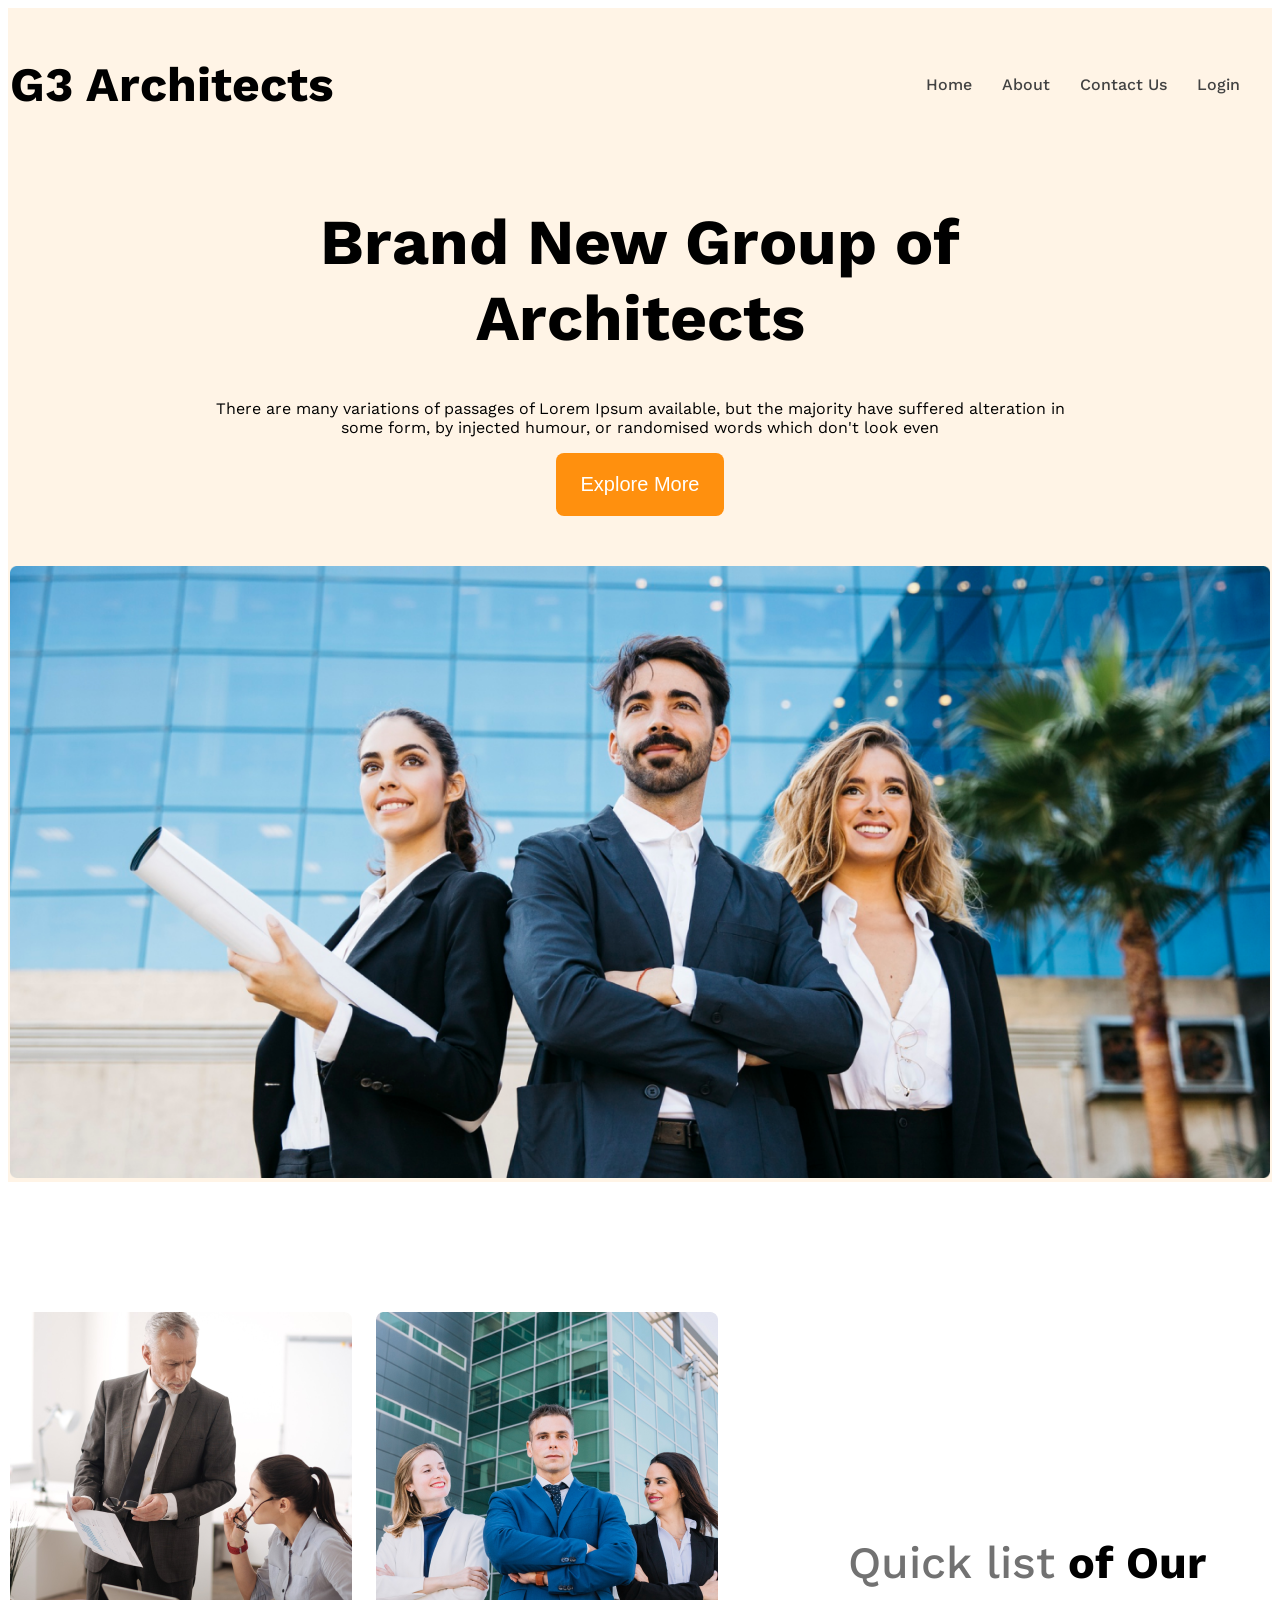
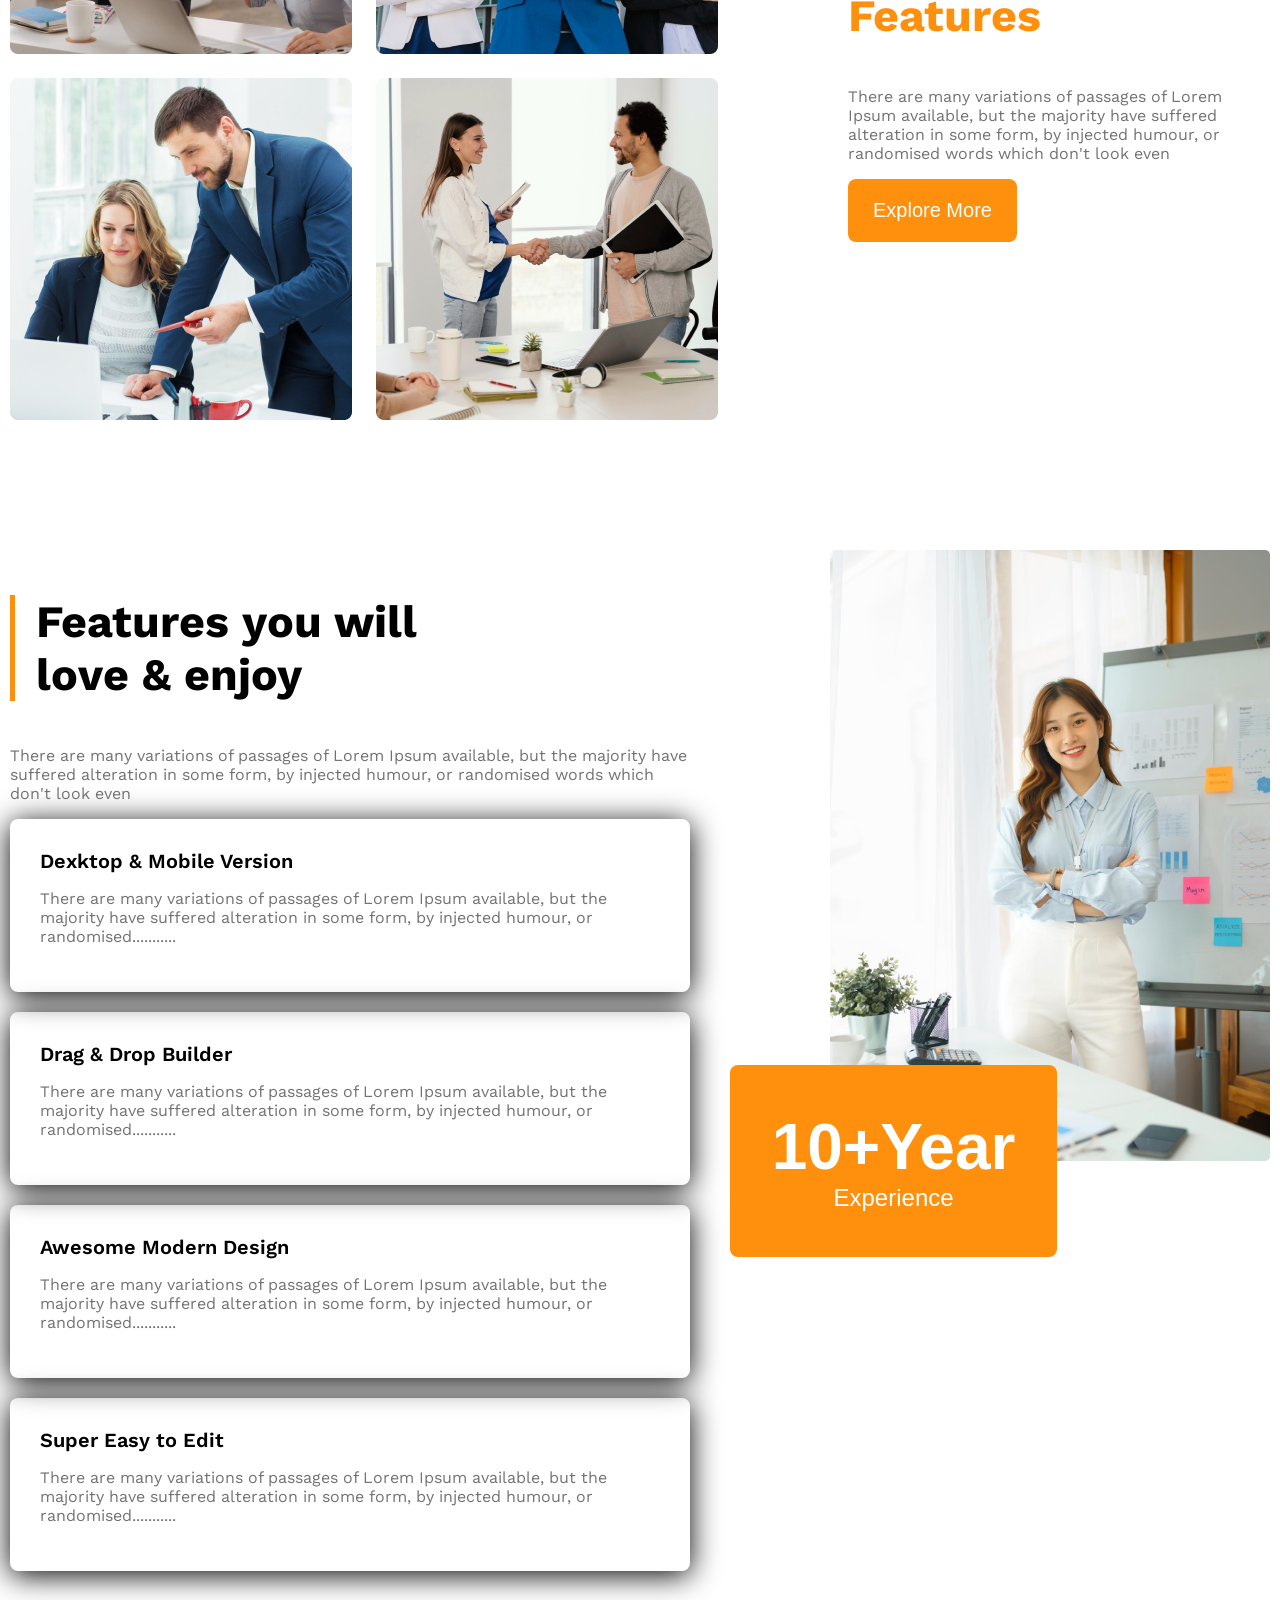
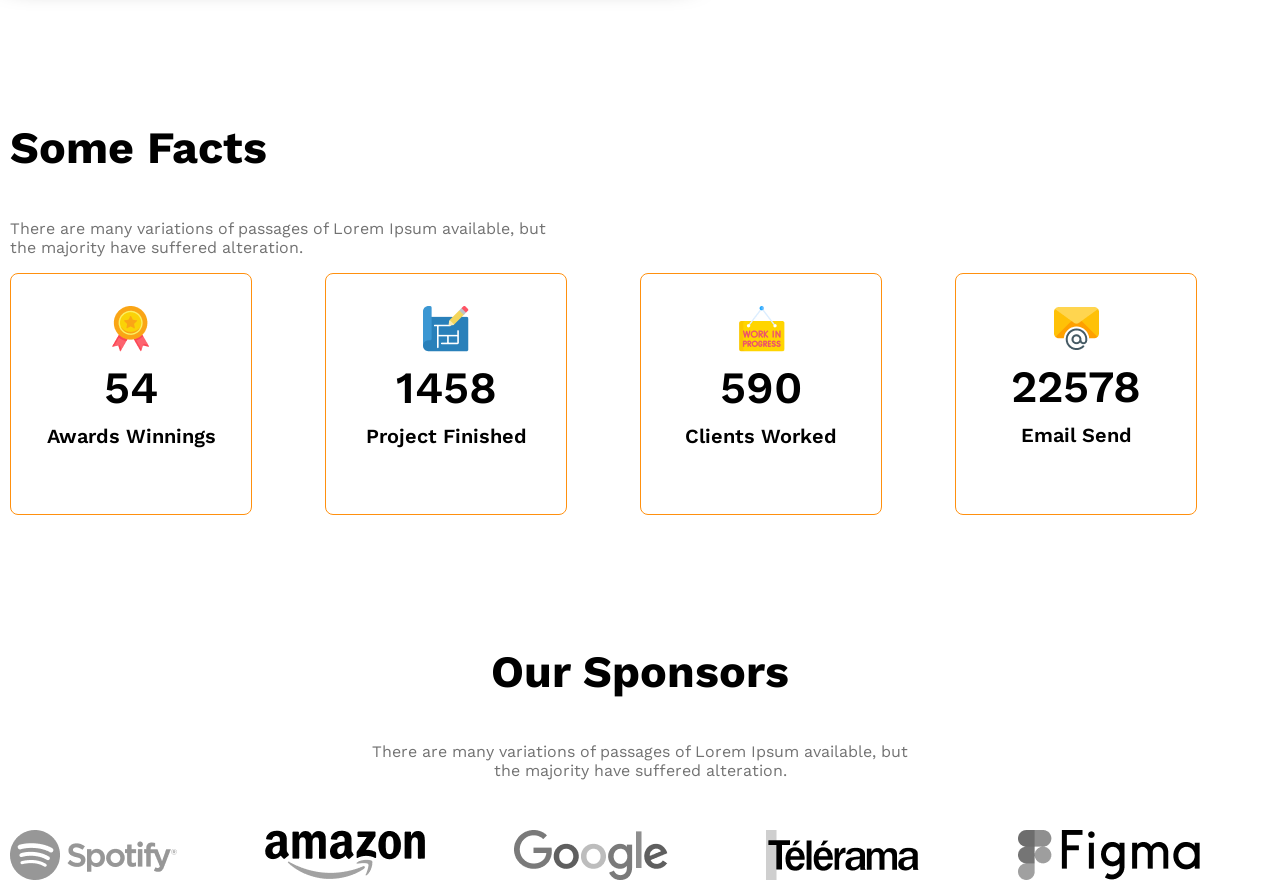
<file: arc.html>
<!DOCTYPE html>
<html lang="en">

<head>
    <meta charset="UTF-8">
    <meta name="viewport" content="width=device-width, initial-scale=1.0">
    <title>G3 Architects</title>
    <link rel="stylesheet" href="styles/architects.css">


</head>

<body class="work-sans-font">
    <header class="bg-light">
        <nav class="navbar display-flex">
            <h3 class="brand">G3 Architects</h3>
            <ul class="nav-links display-flex">
                <!-- li.item*4>a.nav-link -->
                <li class="nav-item"><a href="" class="nav-link text-gray">Home</a></li>
                <li class="nav-item"><a href="" class="nav-link text-gray">About</a></li>
                <li class="nav-item"><a href="" class="nav-link text-gray">Contact Us </a></li>
                <li class="nav-item"><a href="" class="nav-link text-gray">Login</a></li>
            </ul>
        </nav>
        <div class="banner">
            <div class="banner-content">
                <h1 class="banner-title">Brand New Group of Architects </h1>
                <p class="banner-description">There are many variations of passages of Lorem Ipsum available, but the
                    majority have suffered alteration in some form, by injected humour, or randomised words which don't
                    look even</p>
                <button class="btn-primary">Explore More</button>
            </div>
            <img class="banner-img" src="./images/banner.png" alt="">
        </div>

    </header>
    <main>
        <section class="teams display-flex">
            <div class="team-img-container">
                <img src="images/team1.png" alt="two architect discussing about design">
                <img src="images/team2.png" alt="">
                <img src="images/team3.png" alt="">
                <img src="images/team4.png" alt="">
            </div>
            <div class="our-features">

                <h3 class="section-title"><span id="quick-list" class="text-light-gray">Quick list</span> <span
                        id="of-our">of Our</span> <span id="features" class="text-primary">Features</span></h3>

                <p class="feature-description text-light-gray">There are many variations of passages of Lorem Ipsum
                    available, but the majority have suffered alteration in some form, by injected humour, or randomised
                    words which don't look even</p>
                <button class="btn-primary">Explore More</button>
            </div>
         </section>   
            <!-- features will enjoy -->
        <section class="features display-flex">
           <div>
                 <div >
                    <h3 id="feature-section-title" class="section-title">Features you will<br> love & enjoy</h3>
                    <p class="text-light-gray">There are many variations of passages of Lorem Ipsum available, but the majority have suffered alteration in some form, by injected humour, or randomised words which don't look even</p>
                </div>
                <!-- feature card container -->
                <div class="feature-card">
                    <h4 class="feature-title">Dexktop & Mobile Version</h4>
                    <p class="text-light-gray">There are many variations of passages of Lorem Ipsum available, but the majority have suffered alteration in some form, by injected humour, or randomised...........</p>
                </div>
                <div class="feature-card">
                    <h4 class="feature-title">Drag & Drop Builder</h4>
                    <p class="text-light-gray">There are many variations of passages of Lorem Ipsum available, but the majority have suffered alteration in some form, by injected humour, or randomised...........</p>
                </div>
                <div class="feature-card">
                    <h4 class="feature-title">Awesome Modern Design</h4>
                    <p class="text-light-gray">There are many variations of passages of Lorem Ipsum available, but the majority have suffered alteration in some form, by injected humour, or randomised...........</p>
                </div>
                <div class="feature-card">
                    <h4 class="feature-title">Super Easy to Edit</h4>
                    <p class="text-light-gray">There are many variations of passages of Lorem Ipsum available, but the majority have suffered alteration in some form, by injected humour, or randomised...........</p>
                </div>
           </div>
            <div class="featured-architect">
                <img src="images/architect.png" alt="">
                <button id="experience-badge" class="btn-primary">
                    <span id="experience-year">10+Year</span><br>
                    <span >Experience</span>
                </button>
            </div>
            
        </section>

        <!-- some facts -->
        <section class="some-facts">
            <h3 class="section-title">Some Facts</h3>
            <p class="text-light-gray facts-description">There are many variations of passages of Lorem Ipsum available, but the majority
                have suffered alteration.</p>

            <div class="facts-container">

                <!-- .fact-card*4>img+h4.fact-number+h5.fact-name -->

                <div class="fact-card display-flex">
                    <div>
                        <img src="images/icons/ribon.png" alt="">
                        <h4 class="fact-number">54</h4>
                        <h5 class="fact-name">Awards Winnings</h5>
                    </div>
                </div>
                <div class="fact-card display-flex">
                    <div>
                        <img src="images/icons/projects.png" alt="">
                        <h4 class="fact-number">1458</h4>
                        <h5 class="fact-name">Project Finished</h5>
                    </div>
                </div>
                <div class="fact-card display-flex">
                    <div>
                        <img src="images/icons/customers.png" alt="">
                        <h4 class="fact-number">590</h4>
                        <h5 class="fact-name">Clients Worked</h5>
                    </div>
                </div>
                <div class="fact-card display-flex">
                    <div>
                        <img src="images/icons/email.png" alt="">
                        <h4 class="fact-number">22578</h4>
                        <h5 class="fact-name">Email Send</h5>
                    </div>
                </div>

            </div>

        </section>
        <section class="our-sponsors">
            <div class="sponsor-info">
                <h3 class="section-title">Our Sponsors</h3>
                <p class="text-light-gray">There are many variations of passages of Lorem Ipsum available, but the majority have suffered alteration.</p>
            </div>
            <div class="sponsor-companies">
                <img src="images/sponsors/spotify.png" alt="">
                <img src="images/sponsors/amazon.png" alt="">
                <img src="images/sponsors/google.png" alt="">
                <img src="images/sponsors/telerama.png" alt="">
                <img src="images/sponsors/figma.png" alt="">
            </div>
        </section>

    </main>
    <footer>

    </footer>
</body>

</html>
</file>
<file: styles/architects.css>
@import url('https://fonts.googleapis.com/css2?family=Inter:ital,opsz,wght@0,14..32,100..900;1,14..32,100..900&family=Open+Sans:ital,wght@0,300..800;1,300..800&family=Work+Sans:ital,wght@0,100..900;1,100..900&display=swap');



.work-sans-font {
  font-family: "Work Sans", sans-serif;
  font-optical-sizing: auto;
}

/* Shared styles */
.display-flex{
  display: flex;
}

.text-primary{
  color: #FF900E;
}
/* dark02 */
.text-gray{
  color: #424242;
}
/* dark02 */
.text-light-gray{
  color: #727272; ;
}
.bg-light{
 background-color: rgba(255, 144, 14, 0.1);
}

.btn-primary{
  background-color:#FF900E ;
  color: white;
  border: none;
  border-radius: 8px;
  padding: 20px 25px ;
  font-size:1.25rem; 
  font-weight: 600px;
}

main{
  max-width:1260px;
  margin:0 auto;
}
main>section{
  margin-top: 130px;
}

.section-title{
  font-size: 2.8rem;
  font-weight: 700;
}

.featured-architect img{
  width: 100%;
}

/* Header styles */


/* Navbar related styles */
.navbar{
  justify-content: space-between;
  align-items: center;
}
.brand{
  font-weight: 700;
  font-size:3rem ;
}
.nav-links .nav-item{
  list-style: none;
  margin-right:30px ;
}
.nav-link{
  text-decoration: none;
  font-weight: 500;
}
.navbar,.banner{
  max-width: 1260px;
  margin: 0 auto;
}

/* Banner related styles */
.banner-content{
  max-width: 868px;
  margin: 0 auto;
  text-align: center;
  margin-bottom: 50px;
}
.banner-title{
  font-size: 4rem;
  font-weight: 700;
}
.banner-img{
  width: 100%;
}

/* teams and feature related */
.teams{
  align-items: center;
}
.team-img-container{
  display: grid;
  grid-template-columns:repeat(2,1fr);
  gap: 24px;
}
.our-features{
  margin-left: 130px;
  max-width: 530px;
}

#quick-list{
  font-weight: 500;
}

/* some fact related styles */
.facts-container{
  display: grid;
  grid-template-columns:repeat(4,1fr);
}
.fact-card{
    border:1px solid #FF900E ;
    width: 240px;
    height: 240px;
    border-radius: 8px;
    align-items: center;
    justify-content: center;
    text-align: center;
}
.fact-number{
  font-size: 2.8rem;
  font-weight: 600;
  margin-top: 5px;
  margin-bottom: 10px;
}
.fact-name{
  font-size: 1.25rem;
  font-weight: 600;
  margin-top: 10px;
}
.facts-description{
  max-width: 540px;
}
/* sponsor related styles */
.sponsor-info{
  max-width: 540px;
  margin: 50px auto;
  text-align:center ;
}
.sponsor-companies{
  display: grid;
  grid-template-columns: repeat(5,1fr);
}
.sponsor-companies img{
  filter: grayscale(100%);
}

/* feature section related style */
#feature-section-title{
  border-left:5px solid #FF900E;
  padding-left: 21px;;
}
.feature-card .feature-title{
  font-weight: 600;
  font-size: 1.25rem;
  margin-top: 0px;
  margin-bottom: 0px;
 
}
.feature-card{
  padding: 30px;
  box-shadow: 0 4px 30px 0;
  margin-bottom: 20px;
  border-radius: 8px;
}
.features{
  gap: 140px;
}
#experience-badge{
  padding: 45px 42px;
  font-size:1.5rem ;
  font-weight: 500;
  margin-left: -100px;
  margin-top: -100px;
}
#experience-year{
  font-size:4rem ;
  font-weight: 700;
}

/* responsive media query */
@media screen and (max-width:576px){
  .navbar,
   .nav-links,
   .teams,
   .features{
    flex-direction: column;
  }
  .team-img-container,
  .facts-container,
  .sponsor-companies
  {
    grid-template-columns: repeat(1,1fr);
  }
  .facts-container{
    justify-items: center;
    gap: 24px;
  }
   .sponsor-companies{
    justify-items: center;
    gap: 50px;
  }
 .our-features{
  margin-left: 5px;
  }
  #experience-badge{
  margin-left: 20px;
  margin-top: 20px;
}
}


/* medium size device */
@media screen and (min-width:576px) and (max-width:992px){
  .teams,
  .features{
    flex-direction: column;
  }
  .our-features{
  margin-left: 50px;
  }
  .sponsor-companies, .facts-container
  {
    grid-template-columns: repeat(2,1fr);
    gap: 50px;
    justify-items: center;
  }
   #experience-badge{
  margin-left: 20px;
  margin-top: 20px;
}
}
</file>
